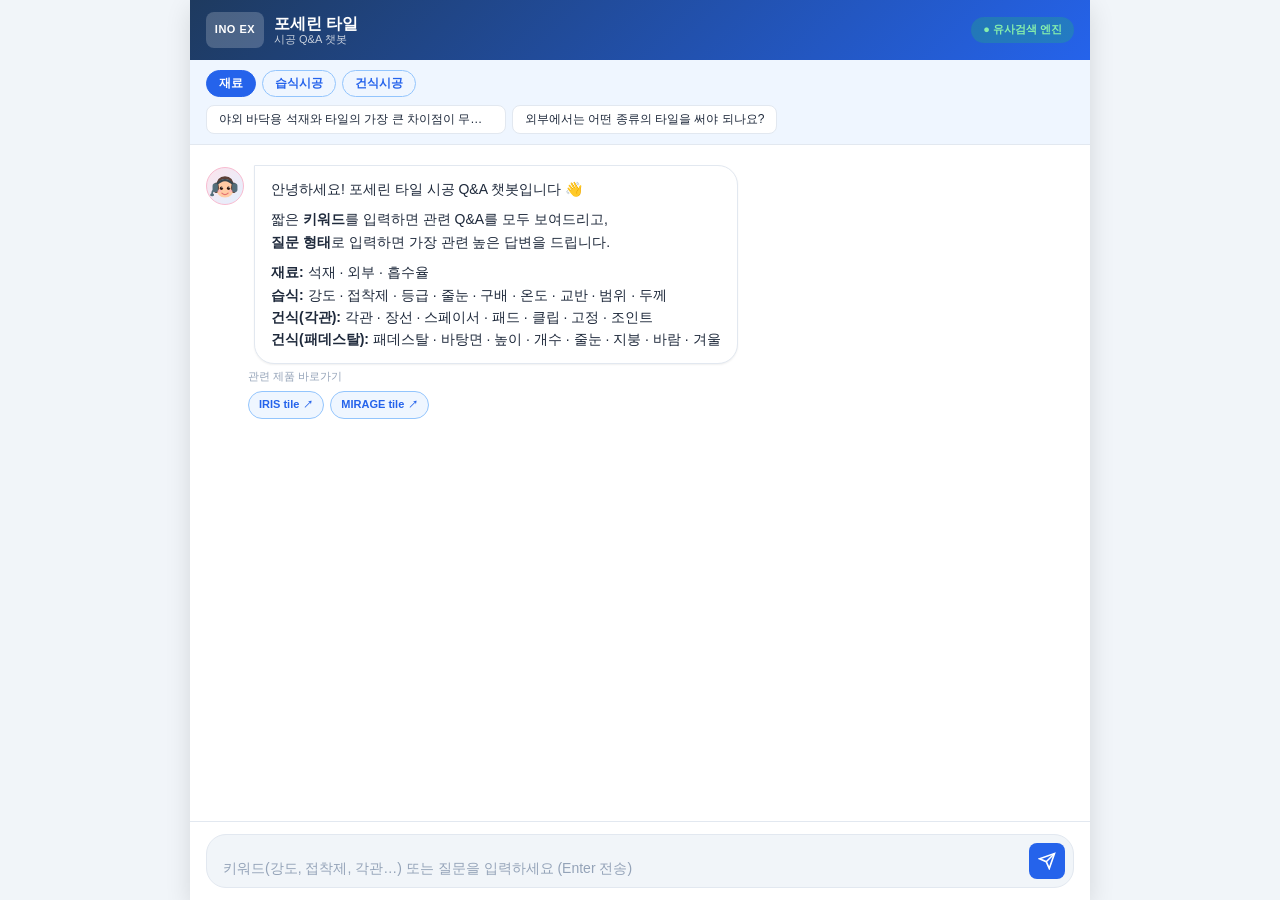
<file: index.html>
<!DOCTYPE html>
<html lang="ko">
<head>
<meta charset="UTF-8">
<meta name="viewport" content="width=device-width, initial-scale=1.0">
<title>포세린 타일 Q&A 챗봇</title>
<style>
:root {
  --primary: #2563eb; --primary-dark: #1d4ed8; --primary-light: #eff6ff;
  --primary-muted: #93c5fd; --bg: #f1f5f9; --bg-card: #fff;
  --border: #e2e8f0; --text: #1e293b; --text-muted: #94a3b8;
  --shadow-sm: 0 1px 2px rgba(0,0,0,.06); --shadow-lg: 0 8px 24px rgba(0,0,0,.12);
  --radius-sm: 8px; --radius-lg: 20px;
}
*, *::before, *::after { box-sizing: border-box; margin: 0; padding: 0; }
html, body { height: 100%; overflow: hidden; }
body { font-family: -apple-system, BlinkMacSystemFont, "Segoe UI", "Noto Sans KR", sans-serif; font-size: 14px; color: var(--text); background: var(--bg); line-height: 1.6; }
.app-wrapper { display: flex; flex-direction: column; height: 100vh; max-width: 900px; margin: 0 auto; background: var(--bg-card); box-shadow: var(--shadow-lg); }

/* Header */
.app-header { height: 60px; display: flex; align-items: center; justify-content: space-between; padding: 0 16px; background: linear-gradient(135deg, #1e3a5f 0%, #2563eb 100%); color: #fff; flex-shrink: 0; }
.header-brand { display: flex; align-items: center; gap: 10px; }
.brand-icon { width: 58px; height: 36px; border-radius: var(--radius-sm); background: rgba(255,255,255,.2); display: flex; align-items: center; justify-content: center; font-weight: 800; font-size: 11px; letter-spacing: .5px; }
.brand-name { font-weight: 700; font-size: 16px; }
.brand-subtitle { font-size: 11px; opacity: .75; display: block; }
.mode-badge { padding: 4px 12px; border-radius: 99px; background: rgba(34,197,94,.25); color: #86efac; font-size: 11px; font-weight: 700; }

/* Quick Panel */
.quick-panel { background: var(--primary-light); border-bottom: 1px solid var(--border); padding: 10px 16px; flex-shrink: 0; }
.quick-categories { display: flex; gap: 6px; flex-wrap: wrap; margin-bottom: 8px; }
.category-btn { padding: 4px 12px; border-radius: 99px; border: 1px solid var(--primary-muted); background: transparent; color: var(--primary); font-size: 12px; font-weight: 600; cursor: pointer; transition: all .15s; }
.category-btn.active { background: var(--primary); border-color: var(--primary); color: #fff; }
.quick-questions { display: flex; gap: 6px; flex-wrap: wrap; }
.quick-q-btn { padding: 5px 12px; border-radius: var(--radius-sm); border: 1px solid var(--border); background: var(--bg-card); color: var(--text); font-size: 12px; cursor: pointer; transition: all .15s; white-space: nowrap; overflow: hidden; text-overflow: ellipsis; max-width: 300px; }
.quick-q-btn:hover { border-color: var(--primary); color: var(--primary); background: var(--primary-light); }

/* Chat */
.chat-area { flex: 1; overflow-y: auto; padding: 20px 16px; display: flex; flex-direction: column; gap: 16px; scroll-behavior: smooth; }
.chat-area::-webkit-scrollbar { width: 4px; }
.chat-area::-webkit-scrollbar-thumb { background: var(--border); border-radius: 2px; }
.message { display: flex; gap: 10px; animation: fadeIn .2s ease; }
@keyframes fadeIn { from { opacity:0; transform:translateY(8px); } to { opacity:1; transform:translateY(0); } }
.message.assistant { align-items: flex-start; }
.message.assistant .avatar { width: 38px; height: 38px; border-radius: 50%; background: linear-gradient(135deg, #fce4ec 0%, #e3f0ff 100%); border: 1.5px solid #f8bbd0; display: flex; align-items: center; justify-content: center; flex-shrink: 0; margin-top: 2px; overflow: hidden; }
.message.assistant .bubble { background: var(--bg-card); border: 1px solid var(--border); border-radius: 0 var(--radius-lg) var(--radius-lg) var(--radius-lg); padding: 12px 16px; box-shadow: var(--shadow-sm); max-width: calc(100% - 42px); }
.message.user { flex-direction: row-reverse; align-items: flex-end; }
.message.user .bubble { background: linear-gradient(135deg, #2563eb 0%, #1d4ed8 100%); border-radius: var(--radius-lg) var(--radius-lg) 0 var(--radius-lg); padding: 12px 16px; color: #fff; max-width: 75%; word-break: break-word; }
.bubble p { margin: 0 0 8px; }
.bubble p:last-child { margin-bottom: 0; }
.bubble strong { font-weight: 600; }
.bubble ul, .bubble ol { padding-left: 20px; margin: 6px 0; }
.bubble li { margin: 3px 0; }
.bubble table { width: 100%; border-collapse: collapse; font-size: 12px; margin: 8px 0; }
.bubble th { background: var(--primary-light); color: var(--primary); padding: 5px 8px; text-align: left; border: 1px solid var(--border); font-weight: 600; }
.bubble td { padding: 5px 8px; border: 1px solid var(--border); }
.bubble tr:nth-child(even) td { background: #f8fafc; }

/* 명확화 선택 버튼 */
.clarify-intro { font-size: 13px; margin-bottom: 10px; line-height: 1.6; }
.clarify-intro strong { color: var(--primary); }
.clarify-options { display: flex; flex-direction: column; gap: 6px; }
.clarify-btn {
  text-align: left; padding: 9px 14px;
  border-radius: var(--radius-sm); border: 1px solid var(--primary-muted);
  background: var(--primary-light); color: var(--primary);
  font-size: 13px; font-family: inherit; line-height: 1.4;
  cursor: pointer; transition: all .15s; display: flex; align-items: flex-start; gap: 8px;
}
.clarify-btn::before {
  content: "›"; font-size: 16px; font-weight: 700; flex-shrink: 0;
  line-height: 1.3; color: var(--primary-muted);
}
.clarify-btn:hover { background: var(--primary); color: #fff; border-color: var(--primary); }
.clarify-btn:hover::before { color: rgba(255,255,255,.7); }
.clarify-btn:disabled { opacity: .45; cursor: not-allowed; pointer-events: none; }
.clarify-cat-header {
  font-size: 11px; font-weight: 700; color: var(--text-muted); letter-spacing: .4px;
  margin: 10px 0 4px; padding: 4px 0; border-bottom: 1px solid var(--border);
  display: flex; align-items: center; gap: 6px;
}
.clarify-cat-header::before {
  content: ""; width: 3px; height: 12px;
  border-radius: 2px; background: var(--primary-muted); flex-shrink: 0;
}
.clarify-cat-header:first-child { margin-top: 4px; }

/* Product links */
.message-footer { display: flex; flex-direction: column; gap: 6px; margin-top: 4px; margin-left: 42px; }
.product-links-label { font-size: 11px; color: var(--text-muted); font-weight: 500; }
.product-links { display: flex; gap: 6px; flex-wrap: wrap; }
.product-link { display: inline-flex; align-items: center; gap: 4px; padding: 4px 10px; border-radius: 99px; background: var(--primary-light); border: 1px solid var(--primary-muted); color: var(--primary); font-size: 11px; font-weight: 600; text-decoration: none; transition: all .15s; }
.product-link:hover { background: var(--primary); color: #fff; }
.product-link::after { content: "↗"; font-size: 10px; }

/* Typing */
.typing-indicator { display: flex; align-items: center; gap: 10px; }
.typing-indicator .avatar { width: 38px; height: 38px; border-radius: 50%; background: linear-gradient(135deg, #fce4ec 0%, #e3f0ff 100%); border: 1.5px solid #f8bbd0; display: flex; align-items: center; justify-content: center; flex-shrink: 0; overflow: hidden; }
.typing-dots { background: var(--bg-card); border: 1px solid var(--border); border-radius: 0 var(--radius-lg) var(--radius-lg) var(--radius-lg); padding: 12px 16px; display: flex; gap: 5px; align-items: center; }
.typing-dots span { width: 7px; height: 7px; border-radius: 50%; background: var(--primary-muted); display: inline-block; animation: bounce 1.2s infinite; }
.typing-dots span:nth-child(2) { animation-delay: .2s; }
.typing-dots span:nth-child(3) { animation-delay: .4s; }
@keyframes bounce { 0%,60%,100% { transform:translateY(0); opacity:.4; } 30% { transform:translateY(-6px); opacity:1; } }

/* Input */
.input-area { padding: 12px 16px; background: var(--bg-card); border-top: 1px solid var(--border); flex-shrink: 0; }
.input-wrap { display: flex; align-items: flex-end; gap: 8px; background: var(--bg); border: 1.5px solid var(--border); border-radius: var(--radius-lg); padding: 8px 8px 8px 16px; transition: border-color .15s, box-shadow .15s; }
.input-wrap:focus-within { border-color: var(--primary); box-shadow: 0 0 0 3px rgba(37,99,235,.1); }
#user-input { flex: 1; border: none; background: transparent; resize: none; font-size: 14px; font-family: inherit; color: var(--text); line-height: 1.5; max-height: 120px; outline: none; }
#user-input::placeholder { color: var(--text-muted); }
.send-btn { width: 36px; height: 36px; border-radius: var(--radius-sm); border: none; background: var(--primary); color: #fff; display: flex; align-items: center; justify-content: center; cursor: pointer; transition: background .15s, transform .1s; flex-shrink: 0; }
.send-btn:hover { background: var(--primary-dark); }
.send-btn:active { transform: scale(.95); }
.send-btn:disabled { background: var(--text-muted); cursor: not-allowed; }
@media (max-width: 600px) { .quick-q-btn { max-width: 220px; } .message-footer { margin-left: 0; } }
</style>
</head>
<body>
<div class="app-wrapper">
  <header class="app-header">
    <div class="header-brand">
      <div class="brand-icon">INO EX</div>
      <div style="display:flex;flex-direction:column;line-height:1.2;">
        <span class="brand-name">포세린 타일</span>
        <span class="brand-subtitle">시공 Q&A 챗봇</span>
      </div>
    </div>
    <span class="mode-badge">● 유사검색 엔진</span>
  </header>

  <div class="quick-panel">
    <div class="quick-categories" id="quick-categories"></div>
    <div class="quick-questions"  id="quick-questions"></div>
  </div>

  <main class="chat-area" id="chat-area">
    <div id="chat-messages">
      <div class="typing-indicator" id="typing-indicator" style="display:none">
        <div class="avatar" id="typing-avatar"></div>
        <div class="typing-dots"><span></span><span></span><span></span></div>
      </div>
    </div>
  </main>

  <footer class="input-area">
    <div class="input-wrap">
      <textarea id="user-input" rows="1"
        placeholder="키워드(강도, 접착제, 각관…) 또는 질문을 입력하세요 (Enter 전송)"></textarea>
      <button class="send-btn" id="send-btn">
        <svg viewBox="0 0 24 24" fill="none" stroke="currentColor" stroke-width="2.2" width="18" height="18">
          <line x1="22" y1="2" x2="11" y2="13"/><polygon points="22 2 15 22 11 13 2 9 22 2"/>
        </svg>
      </button>
    </div>
  </footer>
</div>

<script>
/* =====================================================
   포세린 타일 Q&A 챗봇 — 25개 항목 전체
   키워드 입력: 관련 Q&A 다건 카드
   질문 입력:   최적 단일 답변
   ===================================================== */

/* ── 헤드셋 착용 여성 아바타 SVG ─────────────────────── */
const AVATAR_SVG = `<svg viewBox="0 0 36 36" xmlns="http://www.w3.org/2000/svg" width="32" height="32">
  <!-- 얼굴 -->
  <circle cx="18" cy="21" r="10" fill="#FFCBA4"/>
  <!-- 머리카락 상단 -->
  <path d="M8 19 Q8.5 7 18 7 Q27.5 7 28 19 Q25 10 18 10 Q11 10 8 19Z" fill="#5D4037"/>
  <!-- 머리카락 옆 -->
  <ellipse cx="8" cy="20" rx="3.2" ry="6" fill="#5D4037"/>
  <ellipse cx="28" cy="20" rx="3.2" ry="6" fill="#5D4037"/>
  <!-- 눈 -->
  <ellipse cx="14" cy="20.5" rx="1.8" ry="1.9" fill="#2C1810"/>
  <ellipse cx="22" cy="20.5" rx="1.8" ry="1.9" fill="#2C1810"/>
  <circle cx="14.7" cy="19.8" r="0.6" fill="white"/>
  <circle cx="22.7" cy="19.8" r="0.6" fill="white"/>
  <!-- 볼터치 -->
  <ellipse cx="11.5" cy="23.5" rx="2.5" ry="1.4" fill="#FFB3C1" opacity="0.7"/>
  <ellipse cx="24.5" cy="23.5" rx="2.5" ry="1.4" fill="#FFB3C1" opacity="0.7"/>
  <!-- 미소 -->
  <path d="M14.5 26 Q18 29.5 21.5 26" stroke="#E57373" stroke-width="1.4" fill="none" stroke-linecap="round"/>
  <!-- 헤드셋 밴드 -->
  <path d="M8 17 Q18 6 28 17" stroke="#37474F" stroke-width="2.5" fill="none" stroke-linecap="round"/>
  <!-- 왼쪽 이어컵 -->
  <rect x="4" y="15" width="6" height="10" rx="3" fill="#546E7A"/>
  <!-- 오른쪽 이어컵 -->
  <rect x="26" y="15" width="6" height="10" rx="3" fill="#546E7A"/>
  <!-- 마이크 암 -->
  <path d="M5.5 22.5 Q3.5 24 3.5 26.5" stroke="#546E7A" stroke-width="2" fill="none" stroke-linecap="round"/>
  <!-- 마이크 캡슐 -->
  <ellipse cx="3.5" cy="28" rx="2.2" ry="1.5" fill="#546E7A"/>
</svg>`;

const PRODUCT_LINKS = {
  "IRIS tile":   "https://www.ino-ex.com/PRODUCT",
  "MIRAGE tile": "https://www.ino-ex.com/PRODUCT"
};

/* ── FAQ 전체 데이터 (25개) ──────────────────────────── */
const FAQ = [

  /* ═══ 재료 ═══ */
  {
    no:1, category:"재료",
    question:"야외 바닥용 석재와 타일의 가장 큰 차이점이 무엇인가요?",
    answer:"석재에 비해 타일은 두께가 얇아 경량구조가 가능하며, 흡수율이 1% 이하로 장기 내구성능이 탁월합니다.\n석재에 비해 휨강도 성능이 뛰어나 두께를 20mm로 경량화할 수 있습니다.",
    tags:["석재","타일","비교","차이","경량","흡수율","장점","포세린","휨강도","재료"],
    aliases:["석재랑 타일 차이","타일이 석재보다 나은 이유","포세린 타일 특징","타일 장점","타일 흡수율","경량구조 차이"]
  },
  {
    no:11, category:"재료",
    question:"외부에서는 어떤 종류의 타일을 써야 되나요?",
    answer:"외부 사용 시 필요한 타일 조건:\n- 흡수율 1% 이하 (동해 방지, 내구성 확보)\n- 높은 휨강도 및 내충격성\n- 낮은 열팽창계수 (온도 변화에 강함)\n- 미끄럼 방지 성능 (R값 기준 충족)\n포세린 타일은 이러한 외부 환경 조건을 충족하는 최적의 선택입니다.",
    tags:["외부","종류","선택","흡수율","내구성","온도","충격","미끄럼","재료","포세린","조건","열팽창","논슬립","동결융해"],
    aliases:["외부용 타일","야외 타일 종류","외부 사용 타일","어떤 타일 써야","외부 타일 조건","야외용 타일"]
  },

  /* ═══ 습식시공 ═══ */
  {
    no:2, category:"습식시공",
    question:"습식으로 바닥 설치할때 보호모르타르(누름콘크리트·보호스크리드) 층의 두께는 어느정도가 적당한가요?",
    answer:"접착 모르타르: 25~40mm\n비접착 모르타르: 50mm 이상",
    tags:["두께","모르타르","누름콘크리트","스크리드","하지","설치","바닥","습식"],
    aliases:["모르타르 두께","누름콘크리트 두께","하지 두께","바닥 두께","스크리드 두께","얼마나 두껍게","몇 mm 모르타르"]
  },
  {
    no:3, category:"습식시공",
    question:"습식으로 바닥 공사할때 타일의 줄눈 간격 기준을 알려줘.",
    answer:"일반적인 외장 타일의 줄눈 간격은 1.5~3mm 사이입니다.\n심미적으로는 2mm 줄눈을 선호합니다.",
    tags:["줄눈","간격","폭","너비","외장","틈새","습식"],
    aliases:["줄눈 간격","줄눈 크기","타일 사이 간격","줄눈 기준","몇 mm 줄눈","줄눈 폭","줄눈 너비"]
  },
  {
    no:4, category:"습식시공",
    question:"습식 보호모르타르의 압축강도는 어느정도가 적정한가요?",
    answer:"20~25MPa\n바탕고름용 레미탈 또는 무수축 그라우트를 추천합니다.",
    tags:["압축강도","강도","MPa","레미탈","그라우트","무수축","모르타르","습식"],
    aliases:["모르타르 강도","압축강도 기준","바탕 강도","레미탈 추천","무수축 그라우트","MPa 기준","얼마나 단단한 모르타르"]
  },
  {
    no:5, category:"습식시공",
    question:"배수구로의 구배는 어떻게 구성해야 하나요?",
    answer:"1미터에 10mm의 구배로 진행합니다. (기울기 1%)",
    tags:["구배","배수","경사","기울기","물빠짐","습식"],
    aliases:["배수 구배","물빠짐 경사","구배 기준","기울기 기준","배수로 설계","경사 기준","1% 구배","배수 경사"]
  },
  {
    no:6, category:"습식시공",
    question:"타일과 모르타르면을 습식으로 부착할때 사용하는 접착제는 어떤 것인가요?",
    answer:"모르타르 위에 타일 직접 부착은 절대 불가합니다. (흡수율이 낮아 부착력이 매우 떨어짐)\n전용 접착제를 사용해야 하며, 제품 등급 기준 C2TES1 이상을 권장합니다.",
    tags:["접착제","C2TES1","등급","강도","부착력","전용","종류","선택","주의","습식"],
    aliases:["어떤 접착제","접착제 종류","접착제 선택","접착제 추천","C2TES1","접착제 등급","전용 접착제","모르타르에 직접 붙이면"]
  },
  {
    no:7, category:"습식시공",
    question:"접착제 부착 순서에 대해 알려줘요.",
    answer:"1. 모르타르 상부의 적정한 수분을 도포한 후 프라이머 도포\n2. 프라이머 도포 후 건조된 후 접착제 도포\n3. 접착제 도포 후 타일 부착",
    tags:["순서","시공","프라이머","접착제","부착","방법","단계","설치","습식"],
    aliases:["타일 시공 순서","타일 붙이는 방법","시공 방법","설치 순서","부착 순서","어떻게 붙이나","프라이머 언제","타일 작업 순서"]
  },
  {
    no:8, category:"습식시공",
    question:"접착제 교반, 믹싱에 대해 설명해줘요.",
    answer:"물 배합 비율: 중량 대비 약 20~30% 범위로 산정\n부피비 기준: 분말과 물을 3:1~4:1(분말:물)로 배합\n외기온도에 따라 물 배합량을 기준 내에서 조정하여 반죽 질기를 맞춥니다.\n1차 반죽 후 5분 정도 대기(화학반응 활성화)한 뒤 2차 교반을 진행합니다.",
    tags:["교반","믹싱","반죽","배합","비율","혼합","분말","물","습식"],
    aliases:["접착제 섞는 방법","물 얼마나","배합 비율","반죽 방법","교반 방법","어떻게 섞어","물 비율","1차 반죽","2차 교반"]
  },
  {
    no:9, category:"습식시공",
    question:"작업 가능한 외기온도는 어떻게 되나요?",
    answer:"영상 5도 이하: 작업 불가\n영상 35도 이상: 현장 여건 확인 후 작업",
    tags:["온도","기온","날씨","겨울","여름","작업불가","영상","습식"],
    aliases:["몇 도에서 작업","온도 제한","날씨 조건","겨울 작업","여름 시공","기온 기준","작업 온도","영하에서 작업"]
  },
  {
    no:10, category:"습식시공",
    question:"접착제 확인 사항(오픈타임·조정시간·그라우팅·포트라이프)을 설명해줘요.",
    answer:"오픈타임: 도포 후 타일이 접착력을 유지하는 시간\n조정시간: 타일 부착 후 약간의 움직임이 가능한 시간\n그라우팅: 줄눈 작업 전에 대기하여야 하는 시간\n포트라이프: 믹싱버킷에 담긴 접착제의 최대 작업 시간",
    tags:["오픈타임","조정시간","포트라이프","그라우팅","주의","용어","시간","접착제","습식"],
    aliases:["접착제 주의사항","접착제 사용 주의","오픈타임","조정시간","포트라이프","접착제 용어","얼마나 기다려야","언제 줄눈 작업","접착제 확인"]
  },
  {
    no:12, category:"습식시공",
    question:"접착제의 등급 사항에 대해 알려줘요.",
    answer:"C2: 고성능 시멘트계 접착제 (일반 C1보다 높은 접착 성능)\nT: 미끄럼 저항성 — 수직면·경사면 타일 시공에 적합, 처짐 방지\nE: 연장된 오픈타임 — 여름철 외부 시공 등 시간이 더 필요한 경우 사용\nS1: 변형성 2~5mm — 외부 공간의 구조적 변화에 대응 가능\nS2: 고변형성 5mm 이상 — 고하중, 진동, 대형 프로젝트 조건에 사용 검토",
    tags:["등급","C2","T등급","S1","S2","E등급","성능","접착제","습식","고성능"],
    aliases:["접착제 등급","등급 기준","C2 접착제","S1 S2 차이","접착제 분류","어떤 등급","등급 설명","접착제 종류 등급"]
  },
  {
    no:13, category:"습식시공",
    question:"타일을 부착할때 방식은 어떻게 하나요?",
    answer:"1단계: 접착제를 바르기 전 스킨코트(얇게 펴 바름)로 모르타르면 처리\n2단계: 빗형 트로웰로 접착제를 빗방향으로 도포 (톱니형으로 긁어 바름)\n3단계: 타일 배면에 백버터링(타일 뒷면에 접착제 얇게 펴 바름) 후 비빔 압착\n4단계: 타일을 상하로 비비면서 조금씩 눌러 부착·압착하여 완전 접착",
    tags:["방식","부착방식","스킨코트","백버터링","트로웰","압착","비빔","습식","단계"],
    aliases:["타일 부착 방법","어떻게 붙여","백버터링","스킨코트","접착 방식","부착 방식","타일 붙이는 방식","압착 방법"]
  },
  {
    no:14, category:"습식시공",
    question:"타일 접착제(본드)의 접착 두께는 어떻게 되나요?",
    answer:"타일 규격 100~300mm: 빗 바름 6~8mm → 압착 후 두께 약 3mm\n타일 규격 400~600mm: 빗 바름 10~12mm → 압착 후 두께 약 5~6mm\n일반적으로 타일 접착면 도포 두께는 3~6mm를 유지합니다.",
    tags:["접착두께","두께","도포두께","본드두께","바름두께","압착두께","접착제","습식","mm"],
    aliases:["접착제 두께","본드 두께","도포 두께","얼마나 두껍게 바름","접착 두께 기준","몇 mm 바르나","접착제 도포 두께"]
  },
  {
    no:15, category:"습식시공",
    question:"접착제의 접착 범위는 어떻게 하나요?",
    answer:"실내 및 건조한 공간: 최소 80% 이상 접착\n외부 및 습한 공간: 최소 95% 이상 접착",
    tags:["접착범위","범위","커버리지","80%","95%","접착제","실내","외부","습식"],
    aliases:["접착 범위","접착 면적","몇 % 접착","커버리지 기준","접착면 비율","얼마나 붙여야","접착 커버리지"]
  },

  /* ═══ 건식시공 ═══ */
  {
    no:16, category:"건식시공",
    question:"일반적인 아연 각관 규격은 어떻게 하나요?",
    answer:"추천 아연 각관 규격:\n- 주거용 테라스/보행/낮은 데크: 50×50×2.3T 이상\n- 이노 아연 각관 표준 권장: 50×50×3.2T\n- 상업공간/관리/사람 통행 일반: 50×50×3.5T 또는 75×45×3.2T\n- 장스팬/높은 데크/들뜸 우려: 75×75×3.5T 이상 검토\n※ 저관리 환경의 일반 각관 사용 금지 — 구조검토 필요",
    tags:["각관","아연","규격","건식","데크","장선","50x50","75x75","두께","건식시공"],
    aliases:["아연 각관 규격","각관 사이즈","각관 크기","각관 두께","아연각관","각관 규격 기준","어떤 각관","각관 선택"]
  },
  {
    no:17, category:"건식시공",
    question:"장선 간격은 어떻게 하나요?",
    answer:"대형·장방형 타일일수록 장선 간격을 좁게 설치해야 합니다.\n간격이 넓으면 타일 모서리에 응력이 집중되어 파손 위험이 있습니다.\n줄눈 위치와 장선 간격을 맞추어 타일 모서리가 장선 위에 위치하도록 배치하는 것이 이상적입니다.",
    tags:["장선","간격","장선간격","건식","각관","응력","파손","배치","건식시공"],
    aliases:["장선 간격","장선 거리","장선 설치","간격 기준","장선 배치","장선 얼마나","장선 간격 기준","장선 폭"]
  },
  {
    no:18, category:"건식시공",
    question:"아연 각관의 고정 방식은 어떻게 하나요?",
    answer:"일반적으로 용접 방식이 기본이며, 환경에 따라 앙카, 브라켓, 볼트 등 다양한 방식을 적용합니다.\n중첩되는 이음부(겹침 이음)의 방향에 주의하여 고정해야 합니다.",
    tags:["고정","방식","용접","앙카","브라켓","볼트","건식","각관","이음","건식시공"],
    aliases:["각관 고정","고정 방식","용접 고정","앙카 고정","브라켓 고정","어떻게 고정","고정 방법","각관 설치 방법"]
  },
  {
    no:19, category:"건식시공",
    question:"아연 각관 시공에서 스페이서의 기준은 어떻게 되나요?",
    answer:"심 스페이서: 줄눈 폭 유지 및 타일 위치 기준 형성 (3~5mm 계획 줄눈 폭 내에서 타일 위치 조정 허용)\n코너 스페이서: 타일 귀퉁이의 높이와 간격 유지, 코너 지지점을 정확히 형성하여 흔들림 방지",
    tags:["스페이서","줄눈","심스페이서","코너스페이서","건식","각관","위치","간격","건식시공"],
    aliases:["스페이서 기준","스페이서 종류","스페이서 사용","줄눈 스페이서","코너 스페이서","스페이서 역할","스페이서 설치"]
  },
  {
    no:20, category:"건식시공",
    question:"아연 각관 시공에서 패드의 기준은 어떻게 되나요?",
    answer:"EPDM 고무패드: 타일과 금속 프레임 사이에 설치하는 완충재입니다.\n- 충격 흡수 및 완충\n- 미끄럼 방지\n- 소음 저감\n- 누수 방지 및 이탈 방지",
    tags:["패드","EPDM","고무패드","완충","소음","누수","건식","각관","이탈방지","건식시공"],
    aliases:["EPDM 패드","고무패드 기준","패드 역할","패드 기준","패드 설치","완충 패드","패드 사용","패드 종류"]
  },
  {
    no:21, category:"건식시공",
    question:"아연 각관 시공에서 단부 클립의 기준은 어떻게 되나요?",
    answer:"외곽 타일의 이탈·들뜸을 방지하는 고정 클립입니다.\n사용 위치: 외곽부, 끝단 타일, 계단식 단자부에 필수 적용",
    tags:["클립","단부클립","이탈방지","들뜸","외곽","끝단","계단","건식","각관","건식시공"],
    aliases:["단부 클립","클립 기준","이탈 방지 클립","들뜸 방지","외곽 클립","끝단 클립","클립 사용","클립 설치"]
  },
  {
    no:22, category:"건식시공",
    question:"아연 각관 시공에서 접착제의 기준은 어떻게 되나요?",
    answer:"MS폴리머 계열 접착제를 사용합니다.\n- 진동 흡수, 미세 움직임에 의한 소음 저감\n- 외부·금속·세라믹 면에 모두 적용 가능\n- 보조 고정 역할 (구조 지지용으로는 사용 불가)\n구조 접착제로는 사용하지 않으며, 클립·볼트와 병행 사용합니다.",
    tags:["MS폴리머","접착제","건식","각관","보조고정","진동","소음","세라믹","건식시공"],
    aliases:["건식 접착제","MS폴리머 접착제","각관 접착제","건식 시공 접착제","보조 접착제","접착제 기준 건식"]
  },
  {
    no:23, category:"건식시공",
    question:"아연 각관 시공에서 접착제의 적용 기준은 어떻게 되나요?",
    answer:"MS폴리머 본드 적용 기준:\n<table><tr><th>항목</th><th>적용 여부</th></tr><tr><td>단면(타일 뒷면)</td><td>기본 적용</td></tr><tr><td>다면(복수 접합부)</td><td>중요 — 양면 도포</td></tr><tr><td>줄눈 충전 이용</td><td>검토 적용</td></tr><tr><td>완충 처리</td><td>중요</td></tr><tr><td>배수 방향</td><td>검토 필요</td></tr><tr><td>이음·결합부</td><td>필수 적용</td></tr><tr><td>유리·투명부</td><td>소포 처리 후 적용</td></tr></table>",
    tags:["MS폴리머","접착제","적용기준","건식","각관","접착제기준","단면","다면","이음","건식시공"],
    aliases:["접착제 적용 기준","MS 본드 기준","언제 접착제","접착제 어디에","건식 접착 기준","적용 기준 건식"]
  },
  {
    no:24, category:"건식시공",
    question:"아연 각관 시공에서 고정 방식 선택 기준은 어떻게 되나요?",
    answer:"고정 방식 선택 기준:\n<table><tr><th>조건</th><th>고정 방법</th><th>관련 소견</th></tr><tr><td>평탄 면적</td><td>클립 고정 기본</td><td>균등 배치 중요</td></tr><tr><td>외부 노출</td><td>볼트/앙카 강화</td><td>부식 방지 재질 선택</td></tr><tr><td>경사 설치</td><td>브라켓 추가</td><td>슬라이딩 방지</td></tr><tr><td>일반 타일</td><td>클립 + 본드 병용</td><td>보조 고정 확보</td></tr><tr><td>코너·끝단</td><td>단부클립 필수</td><td>이탈 방지</td></tr></table>",
    tags:["고정방식선택","선택기준","클립","볼트","앙카","브라켓","고정","방식","건식","각관","건식시공"],
    aliases:["고정 방식 기준","어떤 고정","고정 선택","클립 언제","볼트 언제","브라켓 언제","고정 방식 선택 기준"]
  },
  {
    no:25, category:"건식시공",
    question:"아연 각관 시공에서 배수 및 신축 조인트 기준은 어떻게 되나요?",
    answer:"배수 및 신축 조인트 기준:\n<table><tr><th>위치</th><th>최소 기준</th><th>적합 소재</th></tr><tr><td>실내 평면부</td><td>줄눈재 기준</td><td>줄눈재 또는 실리콘</td></tr><tr><td>외부 평면부</td><td>3~5mm 줄눈</td><td>외부용 실리콘 권장</td></tr><tr><td>코너부</td><td>5mm 이상</td><td>외부용 실리콘 필수</td></tr><tr><td>구조 연결부</td><td>변형 흡수 처리</td><td>변형 흡수 실리콘</td></tr><tr><td>배수구 주변</td><td>방수 처리 우선</td><td>방수재 후 실리콘</td></tr></table>",
    tags:["조인트","배수","신축","실리콘","건식","각관","코너","배수조인트","신축줄눈","방수","줄눈재","이음","건식시공"],
    aliases:["배수 조인트","신축 조인트","조인트 기준","실리콘 기준","배수 처리","신축줄눈","조인트 소재","줄눈 조인트"]
  },

  /* ═══ 건식시공 - 패데스탈 ═══ */
  {
    no:26, category:"건식시공",
    question:"건식시공(패데스탈)은 어떤 방식인가요?",
    answer:"바닥에 모르타르나 접착제를 사용하지 않고, 높이 조절이 가능한 받침대(패데스탈)를 사용하여 타일 아래 빈 공간을 만드는 방식입니다.\n빈 공간이 생기기 때문에 배수, 배관 점검, 유지관리 접근이 용이합니다.",
    tags:["패데스탈","건식","방식","받침대","공간","배수","배관","건식시공"],
    aliases:["패데스탈 방식","패데스탈이란","건식 패데스탈","패데스탈 시공 방식","패데스탈 특징","받침대 시공","패데스탈 건식"]
  },
  {
    no:27, category:"건식시공",
    question:"패데스탈을 설치하는 바탕면은 어떤 상태여야 하나요?",
    answer:"특별한 마감 처리 없이 콘크리트 바탕 그대로 사용 가능합니다.\n다소 기울어진 면도 패데스탈의 높이 조절 기능으로 수평 보정이 가능합니다.\n단, 극단적으로 불균일한 바탕은 사전 고름 작업이 필요합니다.",
    tags:["패데스탈","바탕면","설치","수평","콘크리트","고름","건식시공"],
    aliases:["패데스탈 바탕면","바탕면 조건","패데스탈 설치 조건","어떤 바닥에","바닥 상태 패데스탈","패데스탈 설치 바닥"]
  },
  {
    no:28, category:"건식시공",
    question:"패데스탈의 설치 높이는 어떻게 조정하나요?",
    answer:"패데스탈 헤드를 돌려서 높이를 조절합니다.\n제품에 따라 다양한 높이 범위(최저 13mm ~ 최고 800mm 이상)의 제품이 있으며, 구조체 높이와 배수 경사에 맞게 선택합니다.\n스페이서 탭을 이용해 줄눈 간격도 동시에 설정됩니다.",
    tags:["패데스탈","높이","조정","수평","스페이서","탭","건식시공"],
    aliases:["패데스탈 높이","높이 조절","패데스탈 조정","수평 조정","패데스탈 높이 기준","높이 맞추기"]
  },
  {
    no:29, category:"건식시공",
    question:"패데스탈을 몇 개 설치하나요?",
    answer:"타일 크기와 지지 방식에 따라 달라집니다:\n<table><tr><th>타일 규격</th><th>지지 방식</th><th>필요 개수</th></tr><tr><td>60×60 / 24\"×24\"</td><td>코너 4점 지지</td><td>4개</td></tr><tr><td>60×90 / 24\"×36\"</td><td>코너+중간 지지</td><td>6개</td></tr><tr><td>120×60 / 48\"×24\"</td><td>코너+중간 지지</td><td>6개</td></tr></table>\n※ 장변 600mm 초과 타일은 중간 지지점 추가 필요",
    tags:["패데스탈","개수","지지","설치개수","규격","배치","건식시공"],
    aliases:["패데스탈 몇 개","패데스탈 개수","지지 개수","패데스탈 배치","패데스탈 지지 방식","패데스탈 설치 개수"]
  },
  {
    no:30, category:"건식시공",
    question:"패데스탈은 타일 규격에 따라 몇 개가 필요한가요?",
    answer:"규격별 필요 패데스탈 수:\n- 600×600 타일 기준: 4개\n- 600×900 타일 기준: 6개\n- 1000×1000 타일 기준(정착 기준): 9개\n- 1000×1000 타일 기준(이음 기준): 5개\n※ 규격이 클수록 중간 지지점이 증가하여 처짐·파손을 예방합니다.",
    tags:["패데스탈","개수","규격","600x600","1000x1000","건식시공"],
    aliases:["타일별 패데스탈","600x600 패데스탈","1000 타일 패데스탈","규격별 개수","타일 크기 패데스탈","패데스탈 규격별"]
  },
  {
    no:31, category:"건식시공",
    question:"벽체나 모서리 부위의 패데스탈 시공은 어떻게 관리해야 하나요?",
    answer:"벽체 인접부나 모서리에는 하프(Half) 패데스탈 또는 엣지(Edge) 패데스탈을 사용합니다.\n벽체와 타일 사이는 최소 5mm 이상 이격하여 열팽창 공간을 확보합니다.\n코너 보호와 미관을 위해 알루미늄 앵글 마감재 사용을 권장합니다.",
    tags:["패데스탈","모서리","벽체","엣지","코너","열팽창","이격","건식시공"],
    aliases:["모서리 패데스탈","벽체 패데스탈","코너 처리","엣지 패데스탈","벽 근처 패데스탈","코너 패데스탈"]
  },
  {
    no:32, category:"건식시공",
    question:"패데스탈 시공 후 타일의 줄눈은 어떻게 관리해야 하나요?",
    answer:"패데스탈 시공은 개방형 줄눈(줄눈재 미충전)이 기본입니다.\n줄눈재를 충전하지 않으면 배수·통풍이 자연스럽게 이루어집니다.\n이물질 유입 방지가 필요하다면 줄눈 스페이서 탭을 유지하거나 별도 방수 실란트를 선택 적용합니다.",
    tags:["패데스탈","줄눈","개방형","관리","충전","배수","건식시공"],
    aliases:["패데스탈 줄눈","개방형 줄눈","줄눈 관리 패데스탈","줄눈재 패데스탈","패데스탈 줄눈 처리"]
  },
  {
    no:33, category:"건식시공",
    question:"패데스탈 시공에서 줄눈의 mm는 얼마가 적정한가요?",
    answer:"패데스탈 스페이서 탭 기준 보통 3~5mm가 적정합니다.\n- 소형 타일(600mm 미만): 3mm 권장\n- 대형 타일(600mm 이상): 4~5mm 권장\n타일 규격이 클수록 열팽창을 고려하여 더 넓은 줄눈 간격을 유지합니다.",
    tags:["패데스탈","줄눈","mm","간격","열팽창","건식시공"],
    aliases:["패데스탈 줄눈 mm","줄눈 폭 패데스탈","줄눈 간격 패데스탈","패데스탈 줄눈 기준","줄눈 크기 패데스탈"]
  },
  {
    no:34, category:"건식시공",
    question:"패데스탈 시공 후 방수제를 발라도 되나요?",
    answer:"아닙니다. 패데스탈 시공은 자연 통풍과 배수가 목적이므로 방수 처리는 불필요합니다.\n방수제 도포 시 오히려 배수 경로를 방해할 수 있습니다.\n타일 표면 오염 방지 목적이라면 제조사 승인 제품을 소량 테스트 후 적용하세요.",
    tags:["패데스탈","방수제","발수제","코팅","배수","통풍","건식시공"],
    aliases:["방수제 패데스탈","발수제 패데스탈","패데스탈 방수","코팅 패데스탈","발수제 발라도","방수제 발라도"]
  },
  {
    no:35, category:"건식시공",
    question:"지붕 위 공간에도 패데스탈 사용이 가능한가요?",
    answer:"네, 가능합니다. 지붕(옥상) 적용 시 주의사항:\n- 방수층 완성 후 패데스탈 설치\n- 방수층 보호용 고무 패드 부착 패데스탈 사용\n- 단부 클립 설치 강화 (풍하중 대비)\n- 구조 전문가 검토를 통한 풍하중·적설하중 확인",
    tags:["패데스탈","지붕","옥상","방수","풍하중","바람","하중","건식시공"],
    aliases:["지붕 패데스탈","옥상 패데스탈","루프 패데스탈","지붕 타일 패데스탈","옥상 타일 패데스탈"]
  },
  {
    no:36, category:"건식시공",
    question:"테이블, 화분, 벤치 같은 무거운 시설물을 패데스탈 위에 올려도 되나요?",
    answer:"일반 패데스탈은 보행 하중 기준으로 설계되므로 무거운 시설물은 별도 구조 검토가 필요합니다.\n타일 파손 위험이 있으므로 분산 받침대를 설치하거나 전용 구조 패데스탈을 사용합니다.\n제품 사양서의 허용 하중(kN/m²)을 반드시 확인하십시오.",
    tags:["패데스탈","시설물","하중","화분","벤치","테이블","구조","건식시공"],
    aliases:["무거운 것 패데스탈","화분 패데스탈","벤치 타일","하중 패데스탈","시설물 패데스탈","무거운 시설물"]
  },
  {
    no:37, category:"건식시공",
    question:"바람에 의해 패데스탈 위 타일이 들릴 수 있나요?",
    answer:"네, 가능합니다. 고층 건물이나 외부 개방 공간에서는 강풍에 의한 타일 들림이 발생할 수 있습니다.\n방지 조치:\n- 외곽 단부 클립 반드시 설치\n- 볼트·앙카 병행 사용\n- 풍압이 강한 환경은 전문가 구조 검토 필요",
    tags:["패데스탈","바람","들림","풍하중","클립","외곽","고층","건식시공"],
    aliases:["바람 타일","들뜸 바람","풍하중 패데스탈","바람에 타일","타일 들림 바람","풍압 패데스탈"]
  },
  {
    no:38, category:"건식시공",
    question:"배수구 주변의 패데스탈 시공은 어떻게 관리해야 하나요?",
    answer:"배수구 방향으로 자연 구배가 형성되도록 패데스탈 높이를 조정합니다.\n배수구 직근 타일 줄눈은 물 흐름이 막히지 않도록 개방형으로 유지합니다.\n방수 처리 완료 후 패데스탈 설치 순서를 반드시 지킵니다.",
    tags:["패데스탈","배수구","배수","구배","방수","건식시공"],
    aliases:["배수구 패데스탈","패데스탈 배수구","배수 패데스탈","배수구 주변 패데스탈","배수 처리 패데스탈"]
  },
  {
    no:39, category:"건식시공",
    question:"겨울 동안 패데스탈 시공의 유지 관리는 어떻게 하나요?",
    answer:"동절기 주의 사항:\n- 패데스탈 하부에 물이 고이면 동결 팽창으로 타일 들림 발생 가능\n- 배수로 점검 및 물 고임 제거\n- 제설 시 금속 도구 사용 금지\n- 화학 제설제는 타일 및 패데스탈 부식 우려 → 사용 최소화",
    tags:["패데스탈","겨울","동결","동해","유지관리","제설","건식시공"],
    aliases:["겨울 패데스탈","동절기 패데스탈","제설 패데스탈","겨울 관리 패데스탈","동결 방지 패데스탈"]
  },
  {
    no:40, category:"건식시공",
    question:"외부 패데스탈 시공에는 어떤 타일 판재를 써야 하나요?",
    answer:"외부 패데스탈 시공 권장 타일:\n- 두께 20mm 이상 포세린 타일\n- 흡수율 1% 이하 (동해 방지)\n- 높은 휨강도 (패데스탈 지지점 간 처짐 방지)\n얇은 타일(6~10mm)은 패데스탈 지지점 간 처짐·파손 위험이 있어 적합하지 않습니다.\n이노 IRIS tile 또는 MIRAGE tile 사용을 권장합니다.",
    tags:["패데스탈","판재","타일두께","20mm","포세린","외부","흡수율","휨강도","건식시공"],
    aliases:["패데스탈 타일","판재 선택","패데스탈 타일 두께","어떤 타일 패데스탈","외부 패데스탈 타일","판재 기준"]
  }
];

/* ── 키워드 → 태그 확장 맵 ─────────────────────────── */
const KEYWORD_MAP = {
  /* 강도 계열 */
  "강도":      ["강도","압축강도","MPa","부착력","등급","C2"],
  "압축강도":  ["압축강도","강도","MPa"],
  "MPa":       ["MPa","압축강도"],
  "부착력":    ["부착력","강도","접착제"],
  "성능":      ["강도","등급","C2","부착력"],

  /* 접착제 계열 */
  "접착제":    ["접착제"],
  "접착":      ["접착제","부착"],
  "부착":      ["부착","접착제","순서"],
  "C2":        ["C2","등급","C2TES1"],
  "C2TES1":   ["C2TES1","등급"],
  "등급":      ["등급","C2","강도","S1","S2"],
  "S1":        ["S1","S2","등급"],
  "S2":        ["S2","S1","등급"],
  "전용":      ["전용","접착제"],
  "프라이머":  ["프라이머","순서"],
  "MS폴리머":  ["MS폴리머","접착제","건식"],
  "MS":        ["MS폴리머","접착제","건식"],

  /* 도포/두께 계열 */
  "두께":      ["두께","모르타르","접착두께","바름두께"],
  "도포":      ["두께","접착두께","도포두께"],
  "바름":      ["두께","접착두께","도포두께"],
  "본드":      ["접착두께","접착제","MS폴리머"],

  /* 시공 방식 계열 */
  "시공":      ["시공"],
  "순서":      ["순서","시공","단계","방식"],
  "방법":      ["방법","순서","시공","부착방식"],
  "설치":      ["설치","두께","순서"],
  "단계":      ["단계","순서","방식"],
  "방식":      ["방식","부착방식","고정","스킨코트"],
  "스킨코트":  ["스킨코트","백버터링","방식"],
  "백버터링":  ["백버터링","스킨코트","방식"],
  "트로웰":    ["트로웰","백버터링","방식"],
  "압착":      ["압착","방식","두께"],
  "비빔":      ["비빔","압착","방식"],

  /* 모르타르 계열 */
  "모르타르":  ["모르타르","두께","강도","압축강도"],
  "스크리드":  ["스크리드","두께"],
  "누름콘크리트":["누름콘크리트","두께"],
  "레미탈":    ["레미탈","강도"],
  "그라우트":  ["그라우트","강도"],

  /* 줄눈 계열 */
  "줄눈":      ["줄눈","간격","폭","스페이서","그라우팅","조인트"],
  "간격":      ["간격","줄눈","장선간격"],
  "폭":        ["폭","줄눈","간격"],

  /* 구배/배수 계열 */
  "구배":      ["구배","배수"],
  "배수":      ["배수","구배","배수조인트"],
  "경사":      ["경사","구배"],
  "기울기":    ["기울기","구배","경사"],
  "물빠짐":    ["물빠짐","배수","구배"],

  /* 온도/날씨 계열 */
  "온도":      ["온도","기온"],
  "기온":      ["기온","온도"],
  "날씨":      ["날씨","온도"],
  "겨울":      ["겨울","온도"],
  "여름":      ["여름","온도"],

  /* 교반/믹싱 계열 */
  "교반":      ["교반","믹싱"],
  "믹싱":      ["믹싱","교반"],
  "반죽":      ["반죽","교반"],
  "배합":      ["배합","교반","비율"],
  "비율":      ["비율","배합"],
  "분말":      ["분말","배합"],

  /* 오픈타임/주의 계열 */
  "오픈타임":  ["오픈타임"],
  "조정시간":  ["조정시간"],
  "포트라이프":["포트라이프"],
  "그라우팅":  ["그라우팅","줄눈"],
  "주의":      ["주의","오픈타임","용어"],
  "확인":      ["주의","오픈타임","용어"],
  "용어":      ["용어","오픈타임"],

  /* 접착 범위 계열 */
  "범위":      ["범위","접착범위","커버리지"],
  "커버리지":  ["커버리지","접착범위"],
  "면적":      ["접착범위","커버리지"],

  /* 건식시공 계열 */
  "건식":      ["건식","각관","장선"],
  "각관":      ["각관","건식","규격","아연"],
  "아연":      ["아연","각관","건식"],
  "장선":      ["장선","간격","장선간격"],
  "스페이서":  ["스페이서","줄눈","코너스페이서"],
  "패드":      ["패드","EPDM"],
  "EPDM":      ["EPDM","패드"],
  "클립":      ["클립","단부클립","이탈방지"],
  "단부":      ["단부클립","클립"],
  "이탈":      ["이탈방지","클립","단부클립"],
  "들뜸":      ["이탈방지","클립","단부클립"],
  "고정":      ["고정","방식","용접","앙카","브라켓"],
  "용접":      ["용접","고정"],
  "앙카":      ["앙카","고정"],
  "브라켓":    ["브라켓","고정"],
  "볼트":      ["볼트","고정"],
  "조인트":    ["조인트","배수조인트","신축줄눈"],
  "신축":      ["신축줄눈","조인트"],
  "실리콘":    ["실리콘","조인트","배수조인트","방수"],
  "규격":      ["규격","각관","50x50","75x75"],
  "데크":      ["데크","각관","규격"],
  "소음":      ["소음","패드","EPDM","MS폴리머"],
  "완충":      ["완충","패드","EPDM"],

  /* 재료/외부 타일 계열 */
  "석재":      ["석재","비교","차이"],
  "외부":      ["외부","외부용","외장","논슬립","동결융해"],
  "외장":      ["외장","외부"],
  "흡수율":    ["흡수율","내구성","외부"],
  "경량":      ["경량"],
  "미끄럼":    ["미끄럼","외부","논슬립"],
  "충격":      ["충격","외부"],
  "비교":      ["비교","차이","석재"],
  "차이":      ["차이","비교","석재"],
  "포세린":    ["포세린","재료","외부","흡수율"],
  "타일":      ["재료","타일","외부"],
  "휨강도":    ["휨강도","강도","재료"],
  "내구성":    ["내구성","흡수율","외부","재료"],
  "논슬립":    ["논슬립","미끄럼","외부"],
  "동결융해":  ["동결융해","내구성","외부","온도"],
  "열팽창":    ["열팽창","온도","외부","내구성"],
  "무수축":    ["무수축","그라우트","강도"],

  /* 배수/방수/조인트 계열 (재료·건식 공통) */
  "방수":      ["방수","배수조인트","실리콘","외부","누수"],
  "이음":      ["이음","조인트","신축줄눈","배수조인트"],
  "줄눈재":    ["줄눈재","줄눈","조인트","실리콘"],
  "환기":      ["환기","배수","구배"],

  /* 패데스탈 계열 */
  "패데스탈":  ["패데스탈","건식","받침대","공간"],
  "받침대":    ["받침대","패데스탈","건식"],
  "옥상":      ["옥상","지붕","패데스탈","방수"],
  "지붕":      ["지붕","옥상","패데스탈","방수"],
  "풍하중":    ["풍하중","바람","들림","패데스탈","클립"],
  "발수제":    ["발수제","방수제","코팅","패데스탈"],
  "방수제":    ["방수제","발수제","패데스탈","방수"],
  "개방형":    ["개방형","줄눈","패데스탈"],
  "하중":      ["하중","패데스탈","구조"],
  "20mm":      ["패데스탈","판재","20mm","두께"],
  "바탕면":    ["바탕면","패데스탈","설치"],
  "고름":      ["고름","바탕면","패데스탈"],
  "들림":      ["들림","바람","풍하중","패데스탈","클립"],
  "시설물":    ["시설물","하중","패데스탈"],
  "제설":      ["제설","겨울","동결","패데스탈"],
  "판재":      ["판재","패데스탈","20mm","포세린"],
};

/* ── 검색 엔진 ─────────────────────────────────────── */
function ngrams(text, n) {
  const s = text.replace(/\s+/g,"").toLowerCase();
  const g = [];
  for (let i = 0; i <= s.length - n; i++) g.push(s.slice(i, i+n));
  return g;
}
function jaccard(a, b) {
  const sa = new Set(a), sb = new Set(b);
  let inter = 0;
  sa.forEach(x => { if (sb.has(x)) inter++; });
  const u = sa.size + sb.size - inter;
  return u > 0 ? inter / u : 0;
}

function expandQuery(query) {
  const tokens = query.toLowerCase()
    .replace(/[?？.,!~]/g," ").split(/\s+/).filter(t => t.length >= 1);
  const expanded = new Set();
  tokens.forEach(tok => {
    expanded.add(tok);
    const mapped = KEYWORD_MAP[tok];
    if (mapped) mapped.forEach(t => expanded.add(t));
  });
  return { tokens, expanded };
}

function tagSearch(expanded) {
  return FAQ
    .map(item => ({ item, hits: item.tags.filter(t => expanded.has(t)).length }))
    .filter(s => s.hits > 0)
    .sort((a, b) => b.hits - a.hits);
}

function similaritySearch(query) {
  const q2 = ngrams(query, 2), q3 = ngrams(query, 3);
  let best = { score: 0, item: null };
  FAQ.forEach(item => {
    const kwHits = item.tags.filter(t => query.toLowerCase().includes(t)).length;
    let aliasScore = 0;
    item.aliases.forEach(alias => {
      const s = jaccard(q2, ngrams(alias, 2)) * 0.6 + jaccard(q3, ngrams(alias, 3)) * 0.4;
      if (s > aliasScore) aliasScore = s;
    });
    const origScore = jaccard(q2, ngrams(item.question, 2));
    const total = kwHits * 0.15 + aliasScore * 0.55 + origScore * 0.30;
    if (total > best.score) best = { score: total, item };
  });
  return best.score > 0.06 ? best.item : null;
}

function getResponse(query) {
  const { tokens, expanded } = expandQuery(query);
  const isKeyword = tokens.length <= 2;

  if (isKeyword && expanded.size > 0) {
    const results = tagSearch(expanded);
    if (results.length >= 2) {
      // 매칭된 모든 항목을 관련도 순으로 보여줘 사용자가 직접 선택
      return { mode:"multi", items: results.map(r => r.item), keyword: query.trim() };
    }
    if (results.length === 1) return { mode:"single", item: results[0].item };
  }
  const item = similaritySearch(query);
  if (item) return { mode:"single", item };
  return { mode:"none" };
}

/* ── 렌더링 ─────────────────────────────────────────── */
function escH(s){ return s.replace(/&/g,"&amp;").replace(/</g,"&lt;").replace(/>/g,"&gt;"); }

function formatAnswer(text) {
  // 테이블 HTML은 그대로 통과
  if (text.includes("<table>")) {
    let t = text.replace(/\*\*(.*?)\*\*/g,"<strong>$1</strong>");
    const parts = t.split(/(<table>[\s\S]*?<\/table>)/g);
    return parts.map(part => {
      if (part.startsWith("<table>")) return part;
      return formatPlain(part);
    }).join("");
  }
  return formatPlain(text);
}

function formatPlain(text) {
  let t = escH(text).replace(/\*\*(.*?)\*\*/g,"<strong>$1</strong>");
  return t.split(/\n\n+/).map(para => {
    const lines = para.split("\n");
    const isList = lines.some(l => /^[-•]\s|^\d+\.\s/.test(l));
    if (isList) {
      return "<ul>" + lines.filter(l=>l.trim())
        .map(l=>"<li>"+l.replace(/^[-•]\s|^\d+\.\s/,"")+"</li>").join("") + "</ul>";
    }
    return "<p>" + lines.join("<br>") + "</p>";
  }).join("");
}

const chatMessages    = document.getElementById("chat-messages");
const chatArea        = document.getElementById("chat-area");
const typingIndicator = document.getElementById("typing-indicator");
const userInput       = document.getElementById("user-input");
const sendBtn         = document.getElementById("send-btn");

function appendBotBubble(html, showLinks) {
  const wrap = document.createElement("div"); wrap.className = "message assistant";
  const av   = document.createElement("div"); av.className = "avatar"; av.innerHTML = AVATAR_SVG;
  const bub  = document.createElement("div"); bub.className = "bubble"; bub.innerHTML = html;
  wrap.appendChild(av); wrap.appendChild(bub);
  chatMessages.insertBefore(wrap, typingIndicator);

  if (showLinks) {
    const footer = document.createElement("div"); footer.className = "message-footer";
    const label  = document.createElement("span"); label.className = "product-links-label";
    label.textContent = "관련 제품 바로가기";
    const links  = document.createElement("div"); links.className = "product-links";
    Object.entries(PRODUCT_LINKS).forEach(([name, url]) => {
      const a = document.createElement("a");
      a.href=url; a.target="_blank"; a.rel="noopener noreferrer";
      a.className="product-link"; a.textContent=name;
      links.appendChild(a);
    });
    footer.appendChild(label); footer.appendChild(links);
    chatMessages.insertBefore(footer, typingIndicator);
  }
  scrollBottom();
  return bub; // 이벤트 바인딩용 반환
}

function renderSingle(item) {
  appendBotBubble(formatAnswer(item.answer), true);
}

/* 명확화 질문 — 여러 결과일 때 카테고리별 그룹 선택지 제시 */
function renderClarify(keyword, items) {
  const bub = appendBotBubble("", false);

  const intro = document.createElement("p");
  intro.className = "clarify-intro";
  intro.innerHTML = `<strong>'${escH(keyword)}'</strong> 관련 주제가 있어요.<br>어떤 내용이 궁금하신가요?`;
  bub.appendChild(intro);

  // 카테고리별 그룹핑 (등장 순서 유지)
  const groups = new Map();
  items.forEach(item => {
    if (!groups.has(item.category)) groups.set(item.category, []);
    groups.get(item.category).push(item);
  });

  const isMultiCat = groups.size > 1;

  function makeBtn(item) {
    const btn = document.createElement("button");
    btn.className = "clarify-btn";
    btn.textContent = item.question;
    btn.addEventListener("click", async () => {
      bub.querySelectorAll(".clarify-btn").forEach(b => b.disabled = true);
      btn.style.background = "var(--primary)";
      btn.style.color = "#fff";
      btn.style.borderColor = "var(--primary)";
      appendUser(item.question);
      isTyping = true; sendBtn.disabled = true;
      typingIndicator.style.display = "flex"; scrollBottom();
      await new Promise(r => setTimeout(r, 350 + Math.random() * 300));
      typingIndicator.style.display = "none";
      isTyping = false; sendBtn.disabled = false;
      renderSingle(item);
    });
    return btn;
  }

  groups.forEach((catItems, cat) => {
    // 카테고리가 2개 이상일 때만 헤더 표시
    if (isMultiCat) {
      const header = document.createElement("div");
      header.className = "clarify-cat-header";
      header.textContent = cat;
      bub.appendChild(header);
    }
    const opts = document.createElement("div");
    opts.className = "clarify-options";
    catItems.forEach(item => opts.appendChild(makeBtn(item)));
    bub.appendChild(opts);
  });

  scrollBottom();
}

function renderNone() {
  appendBotBubble(
    `<p>해당 내용은 FAQ에서 찾을 수 없었습니다.</p>` +
    `<p>다른 표현으로 질문하거나, 아래 키워드를 입력해 보세요.</p>` +
    `<p><strong>재료:</strong> 석재, 포세린, 흡수율, 외부, 논슬립, 동결융해, 내구성, 열팽창<br>` +
    `<strong>습식:</strong> 강도, 접착제, 등급, 줄눈, 구배, 온도, 교반, 범위, 두께, 방수<br>` +
    `<strong>건식(각관):</strong> 각관, 장선, 스페이서, 패드, 클립, 고정, 조인트, 이음, 실리콘<br>` +
    `<strong>건식(패데스탈):</strong> 패데스탈, 바탕면, 높이, 개수, 줄눈, 방수제, 지붕, 바람, 배수구, 겨울</p>`,
    false
  );
}

function appendUser(text) {
  const wrap = document.createElement("div"); wrap.className = "message user";
  const bub  = document.createElement("div"); bub.className = "bubble"; bub.textContent = text;
  wrap.appendChild(bub);
  chatMessages.insertBefore(wrap, typingIndicator);
  scrollBottom();
}

function scrollBottom() { requestAnimationFrame(() => { chatArea.scrollTop = chatArea.scrollHeight; }); }

/* ── 전송 ──────────────────────────────────────────── */
let isTyping = false;

async function handleSend() {
  const msg = userInput.value.trim();
  if (!msg || isTyping) return;
  userInput.value = ""; autoResize();
  appendUser(msg);

  isTyping = true; sendBtn.disabled = true;
  typingIndicator.style.display = "flex"; scrollBottom();
  await new Promise(r => setTimeout(r, 400 + Math.random() * 400));
  typingIndicator.style.display = "none";
  isTyping = false; sendBtn.disabled = false;

  const result = getResponse(msg);
  if      (result.mode === "multi")  renderClarify(result.keyword, result.items);
  else if (result.mode === "single") renderSingle(result.item);
  else                               renderNone();
}

function autoResize() {
  userInput.style.height = "auto";
  userInput.style.height = Math.min(userInput.scrollHeight, 120) + "px";
}

/* ── 빠른 질문 버튼 ─────────────────────────────────── */
function renderQuick() {
  const cats = [...new Set(FAQ.map(f => f.category))];
  const qc   = document.getElementById("quick-categories");
  const qq   = document.getElementById("quick-questions");
  qc.innerHTML = ""; qq.innerHTML = "";
  cats.forEach((cat, i) => {
    const btn = document.createElement("button");
    btn.className = "category-btn" + (i === 0 ? " active" : "");
    btn.textContent = cat;
    btn.addEventListener("click", () => {
      document.querySelectorAll(".category-btn").forEach(b => b.classList.remove("active"));
      btn.classList.add("active"); renderQBtns(cat);
    });
    qc.appendChild(btn);
  });
  renderQBtns(cats[0]);
}

function renderQBtns(cat) {
  const qq = document.getElementById("quick-questions");
  qq.innerHTML = "";
  FAQ.filter(f => f.category === cat).slice(0, 4).forEach(({ question }) => {
    const btn = document.createElement("button");
    btn.className = "quick-q-btn"; btn.textContent = question; btn.title = question;
    btn.addEventListener("click", () => { userInput.value = question; autoResize(); handleSend(); });
    qq.appendChild(btn);
  });
}

/* ── 이벤트 ─────────────────────────────────────────── */
sendBtn.addEventListener("click", handleSend);
userInput.addEventListener("keydown", e => { if (e.key==="Enter"&&!e.shiftKey) { e.preventDefault(); handleSend(); } });
userInput.addEventListener("input", autoResize);

/* ── 시작 ──────────────────────────────────────────── */
document.getElementById("typing-avatar").innerHTML = AVATAR_SVG;
renderQuick();
appendBotBubble(
  `<p>안녕하세요! 포세린 타일 시공 Q&A 챗봇입니다 👋</p>` +
  `<p>짧은 <strong>키워드</strong>를 입력하면 관련 Q&A를 모두 보여드리고,<br>` +
  `<strong>질문 형태</strong>로 입력하면 가장 관련 높은 답변을 드립니다.</p>` +
  `<p><strong>재료:</strong> 석재 · 외부 · 흡수율<br>` +
  `<strong>습식:</strong> 강도 · 접착제 · 등급 · 줄눈 · 구배 · 온도 · 교반 · 범위 · 두께<br>` +
  `<strong>건식(각관):</strong> 각관 · 장선 · 스페이서 · 패드 · 클립 · 고정 · 조인트<br>` +
  `<strong>건식(패데스탈):</strong> 패데스탈 · 바탕면 · 높이 · 개수 · 줄눈 · 지붕 · 바람 · 겨울</p>`,
  true
);
</script>
</body>
</html>
</file>
